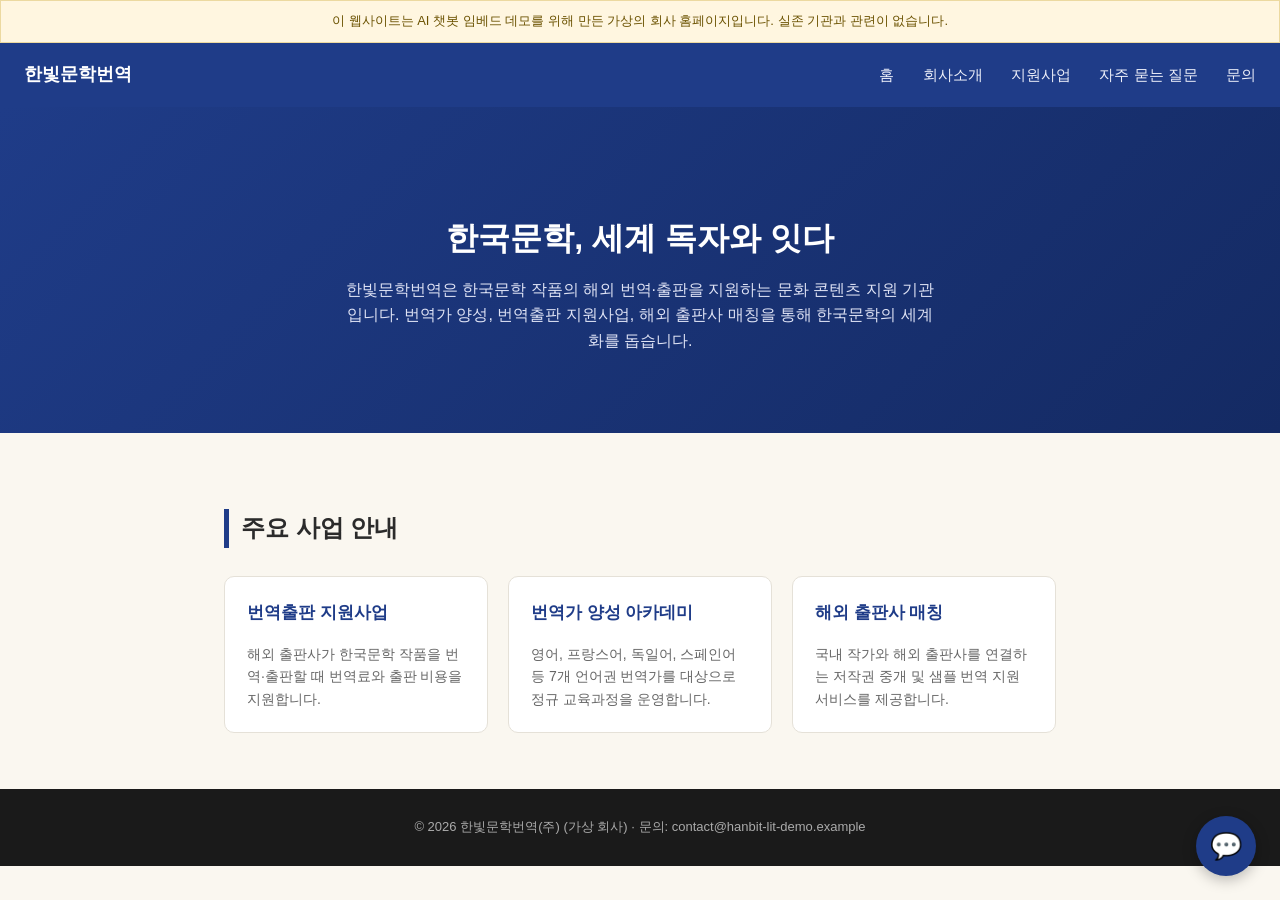
<file: index.html>
<!DOCTYPE html>
<html lang="ko">
<head>
<meta charset="UTF-8" />
<meta name="viewport" content="width=device-width, initial-scale=1" />
<title>한빛문학번역 | HanBit Literary Translation</title>
<link rel="stylesheet" href="style.css" />
</head>
<body>

<div class="disclaimer">이 웹사이트는 AI 챗봇 임베드 데모를 위해 만든 가상의 회사 홈페이지입니다. 실존 기관과 관련이 없습니다.</div>

<header>
  <a class="logo" href="index.html">한빛문학번역</a>
  <nav>
    <a href="index.html">홈</a>
    <a href="about.html">회사소개</a>
    <a href="services.html">지원사업</a>
    <a href="faq.html">자주 묻는 질문</a>
    <a href="contact.html">문의</a>
  </nav>
</header>

<section class="hero">
  <h1>한국문학, 세계 독자와 잇다</h1>
  <p>한빛문학번역은 한국문학 작품의 해외 번역·출판을 지원하는 문화 콘텐츠 지원 기관입니다.
  번역가 양성, 번역출판 지원사업, 해외 출판사 매칭을 통해 한국문학의 세계화를 돕습니다.</p>
</section>

<div class="container">
  <h2 class="section-title">주요 사업 안내</h2>
  <div class="card-grid">
    <div class="card">
      <h3>번역출판 지원사업</h3>
      <p>해외 출판사가 한국문학 작품을 번역·출판할 때 번역료와 출판 비용을 지원합니다.</p>
    </div>
    <div class="card">
      <h3>번역가 양성 아카데미</h3>
      <p>영어, 프랑스어, 독일어, 스페인어 등 7개 언어권 번역가를 대상으로 정규 교육과정을 운영합니다.</p>
    </div>
    <div class="card">
      <h3>해외 출판사 매칭</h3>
      <p>국내 작가와 해외 출판사를 연결하는 저작권 중개 및 샘플 번역 지원 서비스를 제공합니다.</p>
    </div>
  </div>
</div>

<footer>
  © 2026 한빛문학번역(주) (가상 회사) · 문의: contact@hanbit-lit-demo.example
</footer>

<!-- AI 안내 챗봇 위젯: data-api-url을 배포한 Hugging Face Space 주소로 교체하세요 -->
<script
  src="widget.js"
  data-api-url="https://ethanskyblue-hanbit-lit-chatbot.hf.space/api/chat"
  data-title="한빛문학번역 안내 챗봇"
></script>
</body>
</html>
</file>
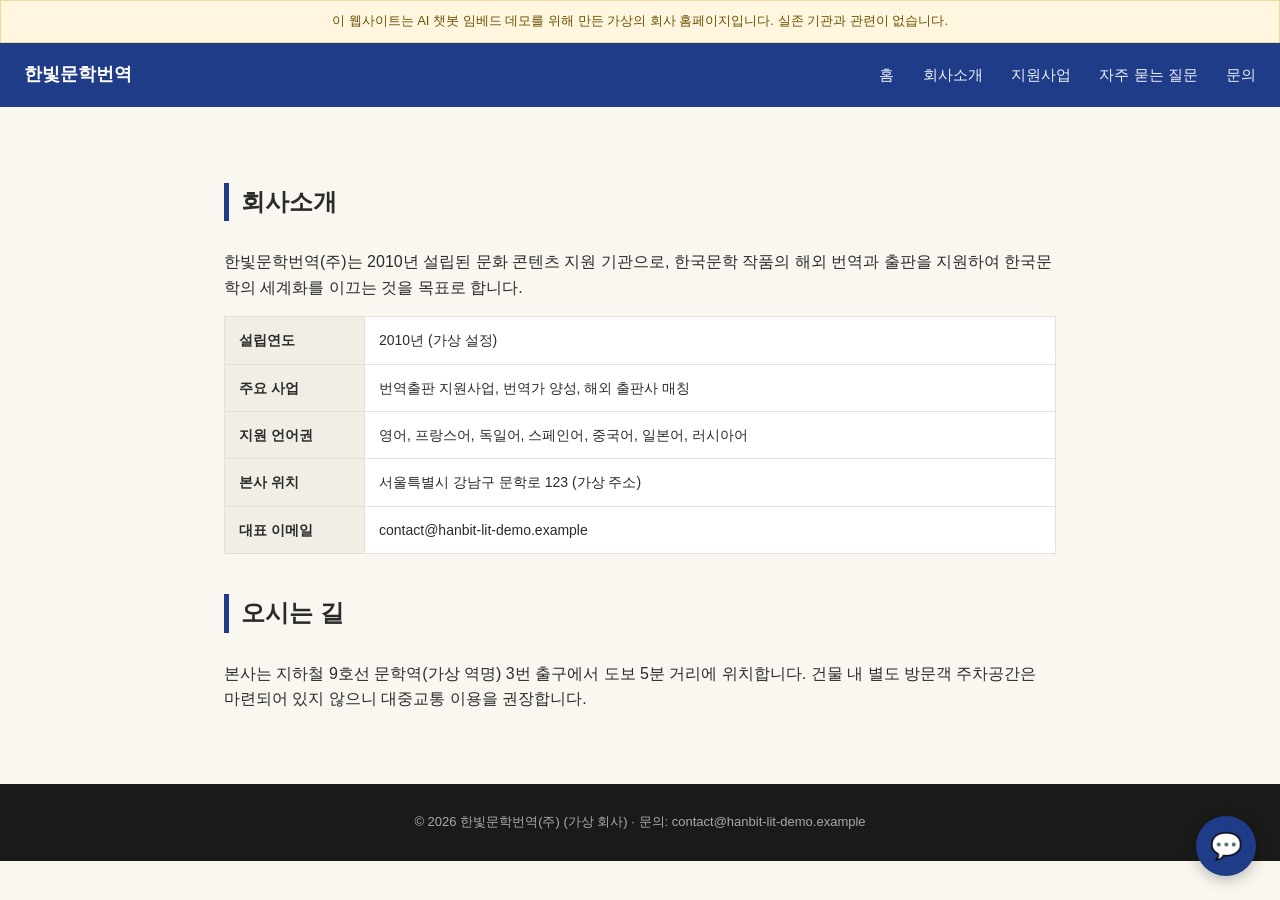
<file: about.html>
<!DOCTYPE html>
<html lang="ko">
<head>
<meta charset="UTF-8" />
<meta name="viewport" content="width=device-width, initial-scale=1" />
<title>회사소개 | 한빛문학번역</title>
<link rel="stylesheet" href="style.css" />
</head>
<body>

<div class="disclaimer">이 웹사이트는 AI 챗봇 임베드 데모를 위해 만든 가상의 회사 홈페이지입니다. 실존 기관과 관련이 없습니다.</div>

<header>
  <a class="logo" href="index.html">한빛문학번역</a>
  <nav>
    <a href="index.html">홈</a>
    <a href="about.html">회사소개</a>
    <a href="services.html">지원사업</a>
    <a href="faq.html">자주 묻는 질문</a>
    <a href="contact.html">문의</a>
  </nav>
</header>

<div class="container">
  <h2 class="section-title">회사소개</h2>
  <p>한빛문학번역(주)는 2010년 설립된 문화 콘텐츠 지원 기관으로, 한국문학 작품의 해외 번역과
  출판을 지원하여 한국문학의 세계화를 이끄는 것을 목표로 합니다.</p>

  <table class="info-table">
    <tr><th>설립연도</th><td>2010년 (가상 설정)</td></tr>
    <tr><th>주요 사업</th><td>번역출판 지원사업, 번역가 양성, 해외 출판사 매칭</td></tr>
    <tr><th>지원 언어권</th><td>영어, 프랑스어, 독일어, 스페인어, 중국어, 일본어, 러시아어</td></tr>
    <tr><th>본사 위치</th><td>서울특별시 강남구 문학로 123 (가상 주소)</td></tr>
    <tr><th>대표 이메일</th><td>contact@hanbit-lit-demo.example</td></tr>
  </table>

  <h2 class="section-title" style="margin-top:40px;">오시는 길</h2>
  <p>본사는 지하철 9호선 문학역(가상 역명) 3번 출구에서 도보 5분 거리에 위치합니다.
  건물 내 별도 방문객 주차공간은 마련되어 있지 않으니 대중교통 이용을 권장합니다.</p>
</div>

<footer>
  © 2026 한빛문학번역(주) (가상 회사) · 문의: contact@hanbit-lit-demo.example
</footer>

<script
  src="widget.js"
  data-api-url="https://ethanskyblue-hanbit-lit-chatbot.hf.space/api/chat"
  data-title="한빛문학번역 안내 챗봇"
></script>
</body>
</html>
</file>
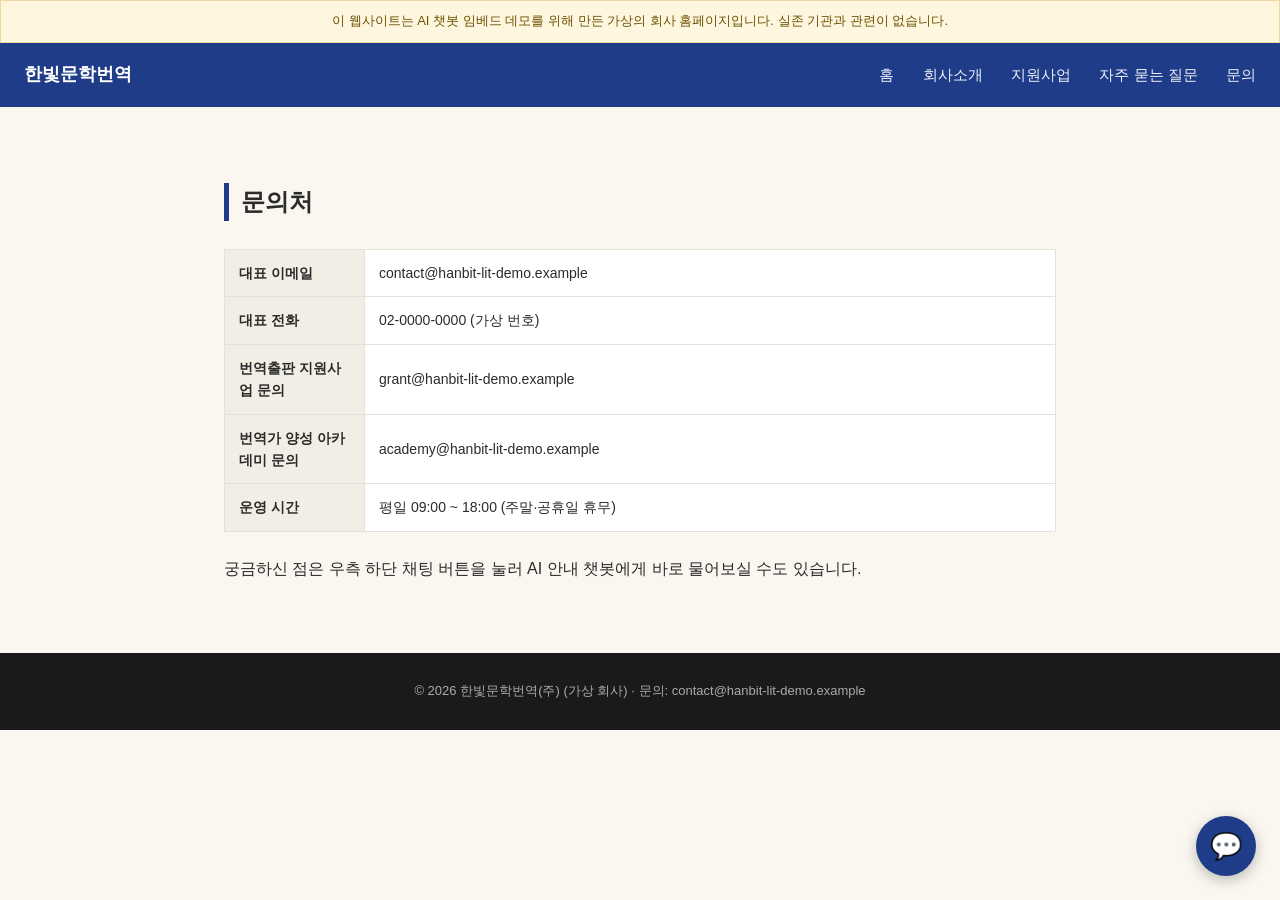
<file: contact.html>
<!DOCTYPE html>
<html lang="ko">
<head>
<meta charset="UTF-8" />
<meta name="viewport" content="width=device-width, initial-scale=1" />
<title>문의 | 한빛문학번역</title>
<link rel="stylesheet" href="style.css" />
</head>
<body>

<div class="disclaimer">이 웹사이트는 AI 챗봇 임베드 데모를 위해 만든 가상의 회사 홈페이지입니다. 실존 기관과 관련이 없습니다.</div>

<header>
  <a class="logo" href="index.html">한빛문학번역</a>
  <nav>
    <a href="index.html">홈</a>
    <a href="about.html">회사소개</a>
    <a href="services.html">지원사업</a>
    <a href="faq.html">자주 묻는 질문</a>
    <a href="contact.html">문의</a>
  </nav>
</header>

<div class="container">
  <h2 class="section-title">문의처</h2>
  <table class="info-table">
    <tr><th>대표 이메일</th><td>contact@hanbit-lit-demo.example</td></tr>
    <tr><th>대표 전화</th><td>02-0000-0000 (가상 번호)</td></tr>
    <tr><th>번역출판 지원사업 문의</th><td>grant@hanbit-lit-demo.example</td></tr>
    <tr><th>번역가 양성 아카데미 문의</th><td>academy@hanbit-lit-demo.example</td></tr>
    <tr><th>운영 시간</th><td>평일 09:00 ~ 18:00 (주말·공휴일 휴무)</td></tr>
  </table>

  <p style="margin-top:24px;">궁금하신 점은 우측 하단 채팅 버튼을 눌러 AI 안내 챗봇에게
  바로 물어보실 수도 있습니다.</p>
</div>

<footer>
  © 2026 한빛문학번역(주) (가상 회사) · 문의: contact@hanbit-lit-demo.example
</footer>

<script
  src="widget.js"
  data-api-url="https://ethanskyblue-hanbit-lit-chatbot.hf.space/api/chat"
  data-title="한빛문학번역 안내 챗봇"
></script>
</body>
</html>
</file>
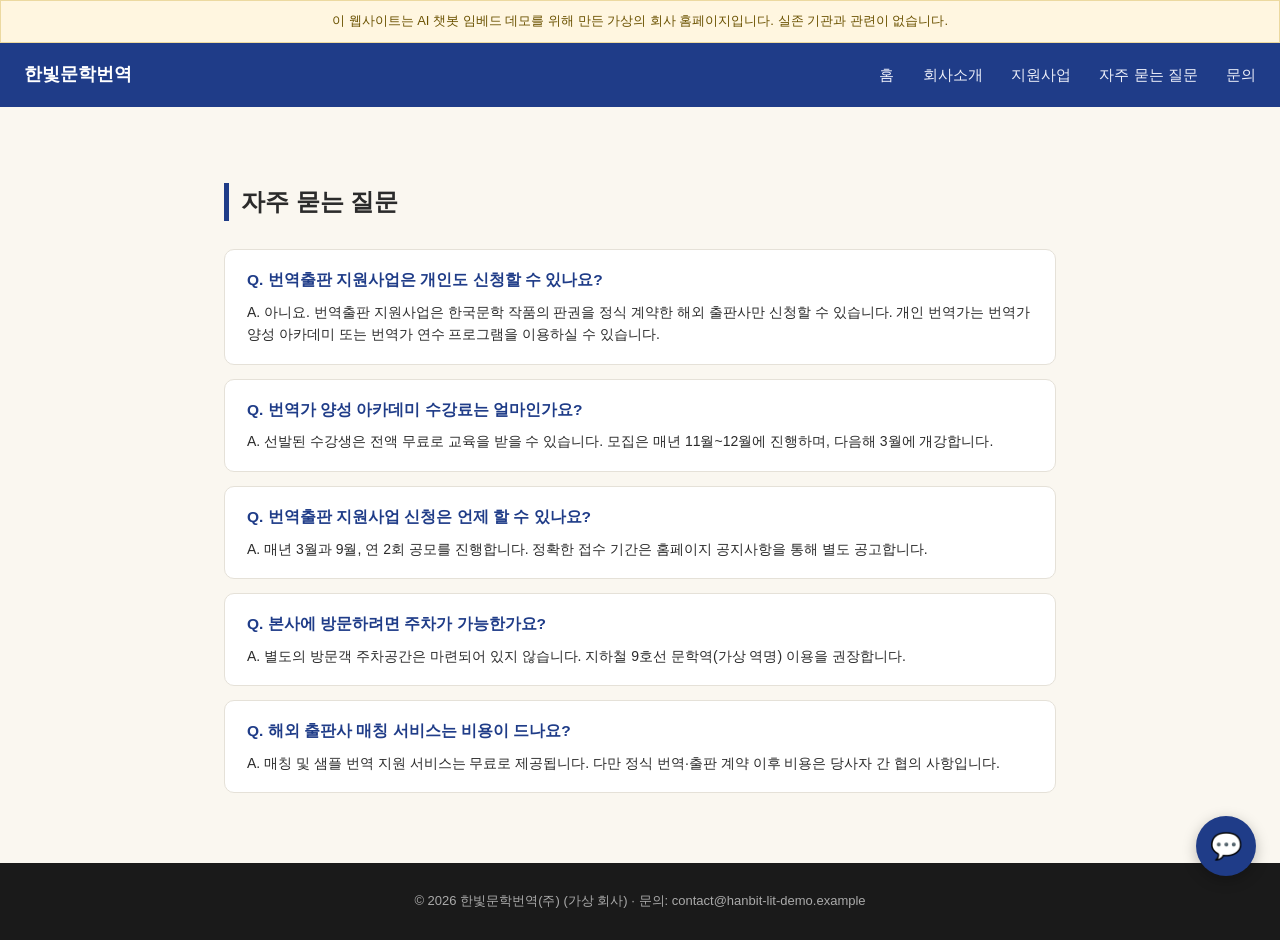
<file: faq.html>
<!DOCTYPE html>
<html lang="ko">
<head>
<meta charset="UTF-8" />
<meta name="viewport" content="width=device-width, initial-scale=1" />
<title>자주 묻는 질문 | 한빛문학번역</title>
<link rel="stylesheet" href="style.css" />
</head>
<body>

<div class="disclaimer">이 웹사이트는 AI 챗봇 임베드 데모를 위해 만든 가상의 회사 홈페이지입니다. 실존 기관과 관련이 없습니다.</div>

<header>
  <a class="logo" href="index.html">한빛문학번역</a>
  <nav>
    <a href="index.html">홈</a>
    <a href="about.html">회사소개</a>
    <a href="services.html">지원사업</a>
    <a href="faq.html">자주 묻는 질문</a>
    <a href="contact.html">문의</a>
  </nav>
</header>

<div class="container">
  <h2 class="section-title">자주 묻는 질문</h2>

  <div class="faq-item">
    <h3>Q. 번역출판 지원사업은 개인도 신청할 수 있나요?</h3>
    <p>A. 아니요. 번역출판 지원사업은 한국문학 작품의 판권을 정식 계약한 해외 출판사만 신청할
    수 있습니다. 개인 번역가는 번역가 양성 아카데미 또는 번역가 연수 프로그램을 이용하실 수
    있습니다.</p>
  </div>

  <div class="faq-item">
    <h3>Q. 번역가 양성 아카데미 수강료는 얼마인가요?</h3>
    <p>A. 선발된 수강생은 전액 무료로 교육을 받을 수 있습니다. 모집은 매년 11월~12월에
    진행하며, 다음해 3월에 개강합니다.</p>
  </div>

  <div class="faq-item">
    <h3>Q. 번역출판 지원사업 신청은 언제 할 수 있나요?</h3>
    <p>A. 매년 3월과 9월, 연 2회 공모를 진행합니다. 정확한 접수 기간은 홈페이지 공지사항을
    통해 별도 공고합니다.</p>
  </div>

  <div class="faq-item">
    <h3>Q. 본사에 방문하려면 주차가 가능한가요?</h3>
    <p>A. 별도의 방문객 주차공간은 마련되어 있지 않습니다. 지하철 9호선 문학역(가상 역명)
    이용을 권장합니다.</p>
  </div>

  <div class="faq-item">
    <h3>Q. 해외 출판사 매칭 서비스는 비용이 드나요?</h3>
    <p>A. 매칭 및 샘플 번역 지원 서비스는 무료로 제공됩니다. 다만 정식 번역·출판 계약 이후
    비용은 당사자 간 협의 사항입니다.</p>
  </div>
</div>

<footer>
  © 2026 한빛문학번역(주) (가상 회사) · 문의: contact@hanbit-lit-demo.example
</footer>

<script
  src="widget.js"
  data-api-url="https://ethanskyblue-hanbit-lit-chatbot.hf.space/api/chat"
  data-title="한빛문학번역 안내 챗봇"
></script>
</body>
</html>
</file>
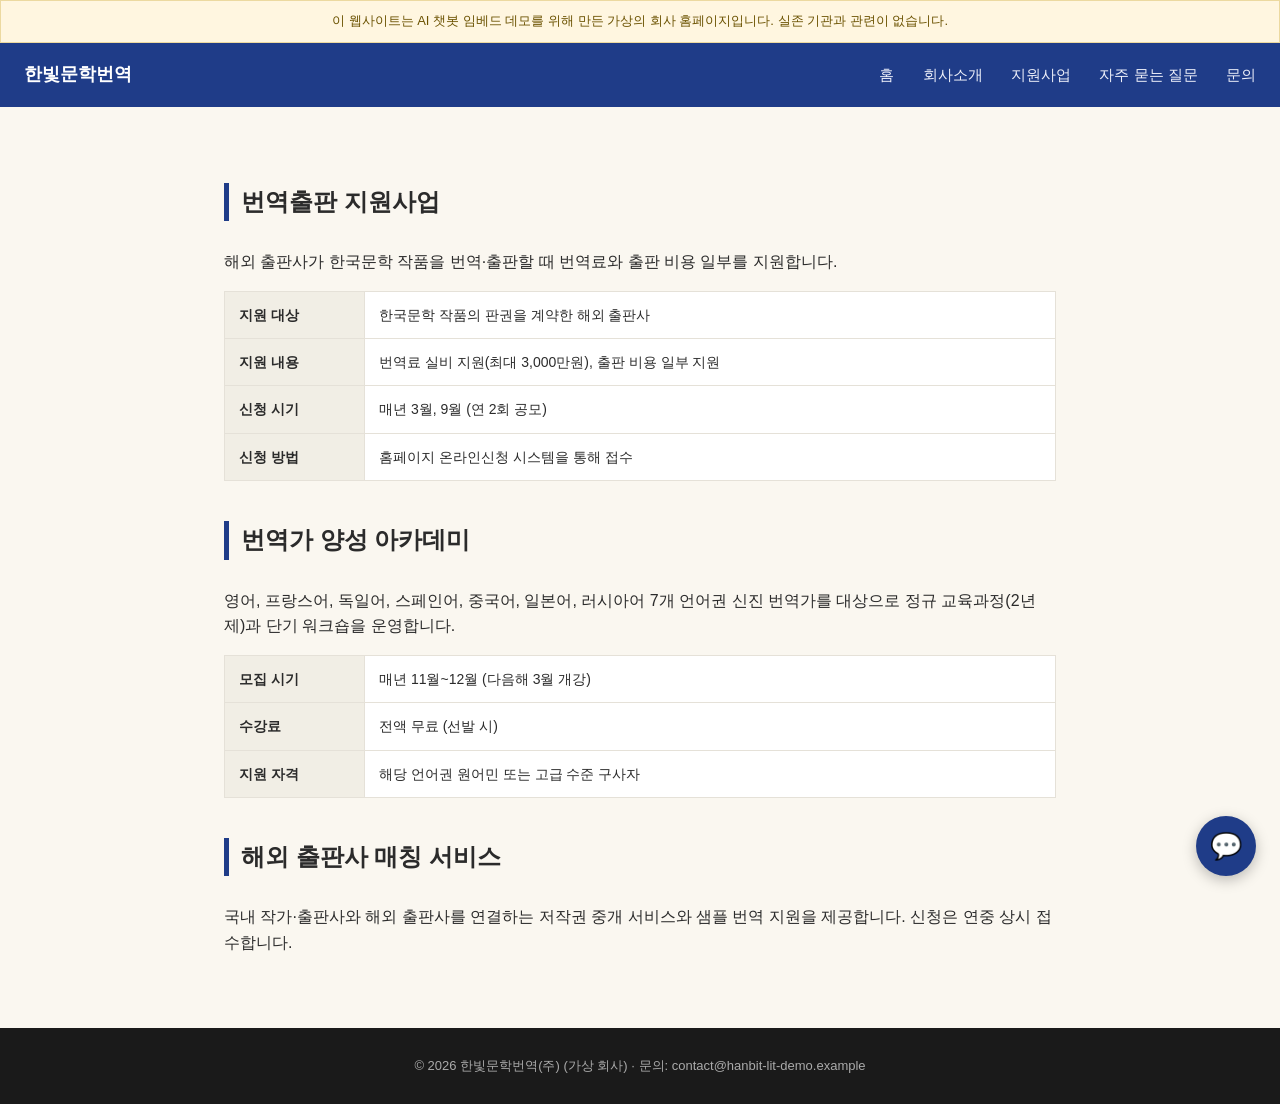
<file: services.html>
<!DOCTYPE html>
<html lang="ko">
<head>
<meta charset="UTF-8" />
<meta name="viewport" content="width=device-width, initial-scale=1" />
<title>지원사업 | 한빛문학번역</title>
<link rel="stylesheet" href="style.css" />
</head>
<body>

<div class="disclaimer">이 웹사이트는 AI 챗봇 임베드 데모를 위해 만든 가상의 회사 홈페이지입니다. 실존 기관과 관련이 없습니다.</div>

<header>
  <a class="logo" href="index.html">한빛문학번역</a>
  <nav>
    <a href="index.html">홈</a>
    <a href="about.html">회사소개</a>
    <a href="services.html">지원사업</a>
    <a href="faq.html">자주 묻는 질문</a>
    <a href="contact.html">문의</a>
  </nav>
</header>

<div class="container">
  <h2 class="section-title">번역출판 지원사업</h2>
  <p>해외 출판사가 한국문학 작품을 번역·출판할 때 번역료와 출판 비용 일부를 지원합니다.</p>
  <table class="info-table">
    <tr><th>지원 대상</th><td>한국문학 작품의 판권을 계약한 해외 출판사</td></tr>
    <tr><th>지원 내용</th><td>번역료 실비 지원(최대 3,000만원), 출판 비용 일부 지원</td></tr>
    <tr><th>신청 시기</th><td>매년 3월, 9월 (연 2회 공모)</td></tr>
    <tr><th>신청 방법</th><td>홈페이지 온라인신청 시스템을 통해 접수</td></tr>
  </table>

  <h2 class="section-title" style="margin-top:40px;">번역가 양성 아카데미</h2>
  <p>영어, 프랑스어, 독일어, 스페인어, 중국어, 일본어, 러시아어 7개 언어권 신진 번역가를
  대상으로 정규 교육과정(2년제)과 단기 워크숍을 운영합니다.</p>
  <table class="info-table">
    <tr><th>모집 시기</th><td>매년 11월~12월 (다음해 3월 개강)</td></tr>
    <tr><th>수강료</th><td>전액 무료 (선발 시)</td></tr>
    <tr><th>지원 자격</th><td>해당 언어권 원어민 또는 고급 수준 구사자</td></tr>
  </table>

  <h2 class="section-title" style="margin-top:40px;">해외 출판사 매칭 서비스</h2>
  <p>국내 작가·출판사와 해외 출판사를 연결하는 저작권 중개 서비스와 샘플 번역 지원을
  제공합니다. 신청은 연중 상시 접수합니다.</p>
</div>

<footer>
  © 2026 한빛문학번역(주) (가상 회사) · 문의: contact@hanbit-lit-demo.example
</footer>

<script
  src="widget.js"
  data-api-url="https://ethanskyblue-hanbit-lit-chatbot.hf.space/api/chat"
  data-title="한빛문학번역 안내 챗봇"
></script>
</body>
</html>
</file>
<file: style.css>
:root {
  --navy: #1f3c88;
  --navy-dark: #142a63;
  --cream: #faf7f0;
  --text: #2b2b2b;
  --muted: #666;
  --border: #e5e1d8;
}

* { box-sizing: border-box; }

body {
  margin: 0;
  font-family: "Pretendard", "Malgun Gothic", "Apple SD Gothic Neo", sans-serif;
  color: var(--text);
  background: var(--cream);
  line-height: 1.6;
}

header {
  background: var(--navy);
  color: #fff;
  padding: 0 24px;
  display: flex;
  align-items: center;
  justify-content: space-between;
  height: 64px;
  position: sticky;
  top: 0;
  z-index: 100;
}

header .logo {
  font-weight: 700;
  font-size: 18px;
  color: #fff;
  text-decoration: none;
}

nav a {
  color: #eef0fa;
  text-decoration: none;
  margin-left: 24px;
  font-size: 14.5px;
}
nav a:hover { text-decoration: underline; }

.hero {
  background: linear-gradient(135deg, var(--navy) 0%, var(--navy-dark) 100%);
  color: #fff;
  padding: 80px 24px;
  text-align: center;
}
.hero h1 { font-size: 32px; margin-bottom: 12px; }
.hero p { font-size: 16px; color: #dfe3f5; max-width: 600px; margin: 0 auto; }

.container {
  max-width: 880px;
  margin: 0 auto;
  padding: 56px 24px;
}

h2.section-title {
  font-size: 24px;
  border-left: 5px solid var(--navy);
  padding-left: 12px;
  margin-bottom: 28px;
}

.card-grid {
  display: grid;
  grid-template-columns: repeat(auto-fit, minmax(240px, 1fr));
  gap: 20px;
}

.card {
  background: #fff;
  border: 1px solid var(--border);
  border-radius: 10px;
  padding: 22px;
}
.card h3 { margin-top: 0; font-size: 17px; color: var(--navy); }
.card p { font-size: 14px; color: var(--muted); margin-bottom: 0; }

.faq-item {
  background: #fff;
  border: 1px solid var(--border);
  border-radius: 10px;
  padding: 18px 22px;
  margin-bottom: 14px;
}
.faq-item h3 { margin: 0 0 8px; font-size: 15.5px; color: var(--navy); }
.faq-item p { margin: 0; font-size: 14px; color: var(--text); }

table.info-table { width: 100%; border-collapse: collapse; background: #fff; }
table.info-table th, table.info-table td {
  border: 1px solid var(--border);
  padding: 12px 14px;
  font-size: 14px;
  text-align: left;
}
table.info-table th { background: #f1eee5; width: 140px; }

footer {
  background: #1a1a1a;
  color: #aaa;
  text-align: center;
  font-size: 13px;
  padding: 28px 16px;
}

.disclaimer {
  background: #fff6e0;
  border: 1px solid #ecd9a0;
  color: #6b5200;
  font-size: 13px;
  padding: 10px 16px;
  text-align: center;
}
</file>
